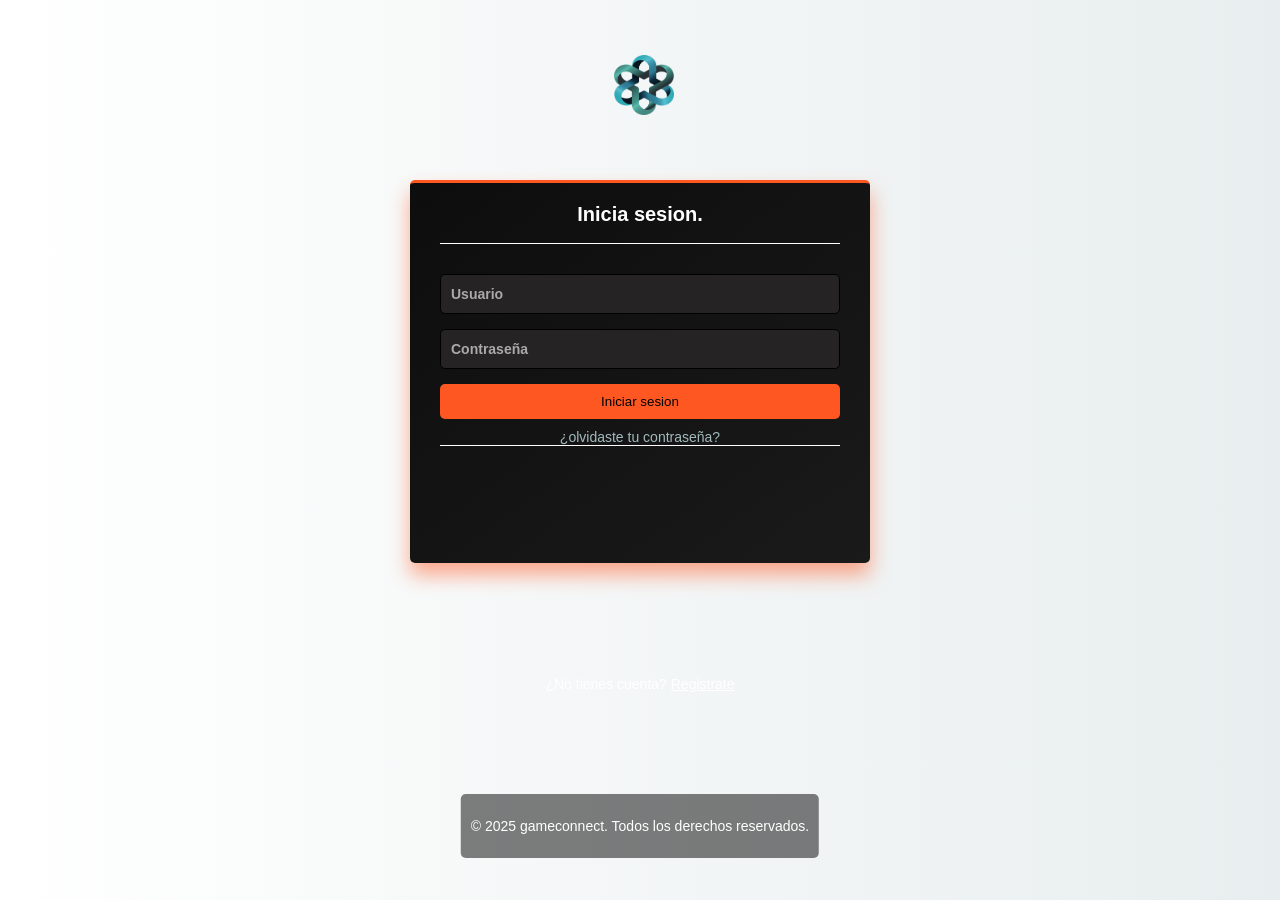
<file: src/login.html>
<!DOCTYPE html>
<html lang="en">
<head>
    <meta charset="UTF-8">
    <meta name="viewport" content="width=device-width, initial-scale=1.0">
    <title>Inicio de sesion.</title>
    <style>
        body {
            margin: 0;
            padding: 0;
            background: linear-gradient(270deg, #353533, #a3babd, #ffffff);
            background-size: 800% 800%;
            animation: gradientAnimation 15s ease infinite;
            font-family: 'Gill Sans', 'Gill Sans MT', Calibri, 'Trebuchet MS', sans-serif;
        }

        @keyframes gradientAnimation {
            0% {
                background-position: 0% 50%;
            }
            50% {
                background-position: 100% 50%;
            }
            100% {
                background-position: 0% 50%;
            }
        }

        .logo {
            position: absolute;
            top: 55px;
            left: 48%;
        }

        .login-form {
            background: linear-gradient(145deg, #0d0d0d, #1a1a1a);
            padding: 20px 30px;
            border-radius: 5px;
            border-top: #ff5722 3px solid;
            color: white;
            box-shadow: 0 12px 20px rgba(255, 87, 34, 0.5);
            width: 400px;
            height: 340px;
            margin: auto;
            margin-top: 180px;
        }

        .login-form h5 {
            margin: 0;
            text-align: center;
            height: 40px;
            margin-bottom: 30px;
            border-bottom: 1px solid;
            font-size: 20px;
        }

        .controls {
            width: 100%;
            padding: 11px 10px;
            margin-bottom: 15px;
            border-radius: 5px;
            border: 1px solid black;
            background: #252323;
            font-size: 14px;
            font-weight: bold;
            box-sizing: border-box; /* Asegura que el padding no afecte el ancho total */
        }

        .controls::placeholder {
            color: #aaa; /* Color del placeholder */
            font-size: 14px; /* Tamaño de la fuente del placeholder */
        }

        .buttons {
            width: 100%;
            padding: 10px;
            background-color: #ff5722;
            color: black;
            border: none;
            border-radius: 5px;
            cursor: pointer;
        }

        .buttons:hover {
            background-color: white;
            color: #ff5722;
        }

        .login-form p {
            text-align: center;
            margin-top: 10px;
            font-size: 14px;
            border-bottom: 1px solid;
        }

        .login-form a {
            color: #a3babd;
            text-decoration: none;
            font-size: 14px;
        }

        .login-form a:hover {
            text-decoration: underline;
        }

        .Registrate {
            position: absolute;
            top: 76%;
            left: 50%;
            transform: translate(-50%, -50%);
            text-align: center;
            font-size: 14px;
        }

        .footer {
            position: absolute;
            bottom: 10px;
            left: 50%;
            transform: translate(-50%, -50%);
            text-align: center;
            font-size: 14px;
            color: white;
            background-color: rgba(0, 0, 0, 0.5);
            padding: 10px;
            border-radius: 5px;
        }
    </style>
</head>
<body>
    <div class="logo">
        <img src="/imagenes/logo-2078018_1280.png" width="60" height="60" alt="logo de la marca">
    </div>

    <section class="login-form">
        <h5>Inicia sesion.</h5>
        <input class="controls" type="text" placeholder="Usuario" id="username" required>
        <input class="controls" type="password" placeholder="Contraseña" id="password" required>
        <a href="/src/indexcliente.html"><input class="buttons" type="submit" value="Iniciar sesion" id="loginButton"></a>
        <p><a href="#">¿olvidaste tu contraseña?</a></p>
    </section>
    <div class="Registrate">
        <p style="text-align: center; color: white;">¿No tienes cuenta? <a href="register.html" style="color: white;">Registrate</a></p>
    </div>
    <div class="footer">
        <footer>
           <p>&copy; 2025 gameconnect. Todos los derechos reservados.</p>
       </footer>
    </div>
</body>
</html>
</file>
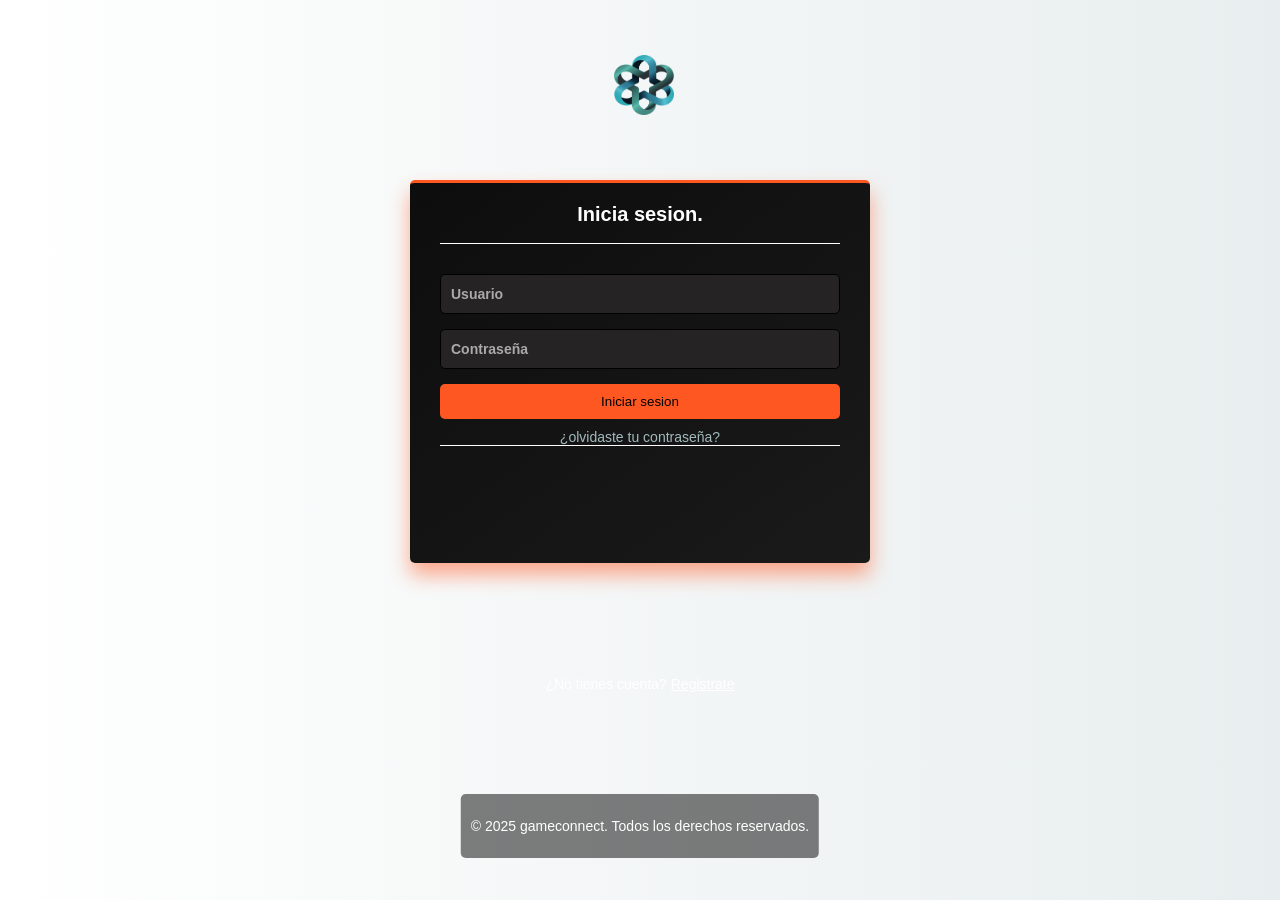
<file: src/loginadm.html>
<!DOCTYPE html>
<html lang="en">
<head>
    <meta charset="UTF-8">
    <meta name="viewport" content="width=device-width, initial-scale=1.0">
    <title>Inicio de sesion.</title>
    <style>
        body {
            margin: 0;
            padding: 0;
            background: linear-gradient(270deg, #353533, #a3babd, #ffffff);
            background-size: 800% 800%;
            animation: gradientAnimation 15s ease infinite;
            font-family: 'Gill Sans', 'Gill Sans MT', Calibri, 'Trebuchet MS', sans-serif;
        }

        @keyframes gradientAnimation {
            0% {
                background-position: 0% 50%;
            }
            50% {
                background-position: 100% 50%;
            }
            100% {
                background-position: 0% 50%;
            }
        }

        .logo {
            position: absolute;
            top: 55px;
            left: 48%;
        }

        .login-form {
            background: linear-gradient(145deg, #0d0d0d, #1a1a1a);
            padding: 20px 30px;
            border-radius: 5px;
            border-top: #ff5722 3px solid;
            color: white;
            box-shadow: 0 12px 20px rgba(255, 87, 34, 0.5);
            width: 400px;
            height: 340px;
            margin: auto;
            margin-top: 180px;
        }

        .login-form h5 {
            margin: 0;
            text-align: center;
            height: 40px;
            margin-bottom: 30px;
            border-bottom: 1px solid;
            font-size: 20px;
        }

        .controls {
            width: 100%;
            padding: 11px 10px;
            margin-bottom: 15px;
            border-radius: 5px;
            border: 1px solid black;
            background: #252323;
            font-size: 14px;
            font-weight: bold;
            box-sizing: border-box; /* Asegura que el padding no afecte el ancho total */
        }

        .controls::placeholder {
            color: #aaa; /* Color del placeholder */
            font-size: 14px; /* Tamaño de la fuente del placeholder */
        }

        .buttons {
            width: 100%;
            padding: 10px;
            background-color: #ff5722;
            color: black;
            border: none;
            border-radius: 5px;
            cursor: pointer;
        }

        .buttons:hover {
            background-color: white;
            color: #ff5722;
        }

        .login-form p {
            text-align: center;
            margin-top: 10px;
            font-size: 14px;
            border-bottom: 1px solid;
        }

        .login-form a {
            color: #a3babd;
            text-decoration: none;
            font-size: 14px;
        }

        .login-form a:hover {
            text-decoration: underline;
        }

        .Registrate {
            position: absolute;
            top: 76%;
            left: 50%;
            transform: translate(-50%, -50%);
            text-align: center;
            font-size: 14px;
        }

        .footer {
            position: absolute;
            bottom: 10px;
            left: 50%;
            transform: translate(-50%, -50%);
            text-align: center;
            font-size: 14px;
            color: white;
            background-color: rgba(0, 0, 0, 0.5);
            padding: 10px;
            border-radius: 5px;
        }
    </style>
</head>
<body>
    <div class="logo">
        <img src="/imagenes/logo-2078018_1280.png" width="60" height="60" alt="logo de la marca">
    </div>

    <section class="login-form">
        <h5>Inicia sesion.</h5>
        <input class="controls" type="text" placeholder="Usuario" id="username" required>
        <input class="controls" type="password" placeholder="Contraseña" id="password" required>
        <a href="/src/indexadmin.html"><input class="buttons" type="submit" value="Iniciar sesion" id="loginButton"></a>
        <p><a href="#">¿olvidaste tu contraseña?</a></p>
    </section>
    <div class="Registrate">
        <p style="text-align: center; color: white;">¿No tienes cuenta? <a href="register.html" style="color: white;">Registrate</a></p>
    </div>
    <div class="footer">
        <footer>
           <p>&copy; 2025 gameconnect. Todos los derechos reservados.</p>
       </footer>
    </div>
</body>
</html>
</file>
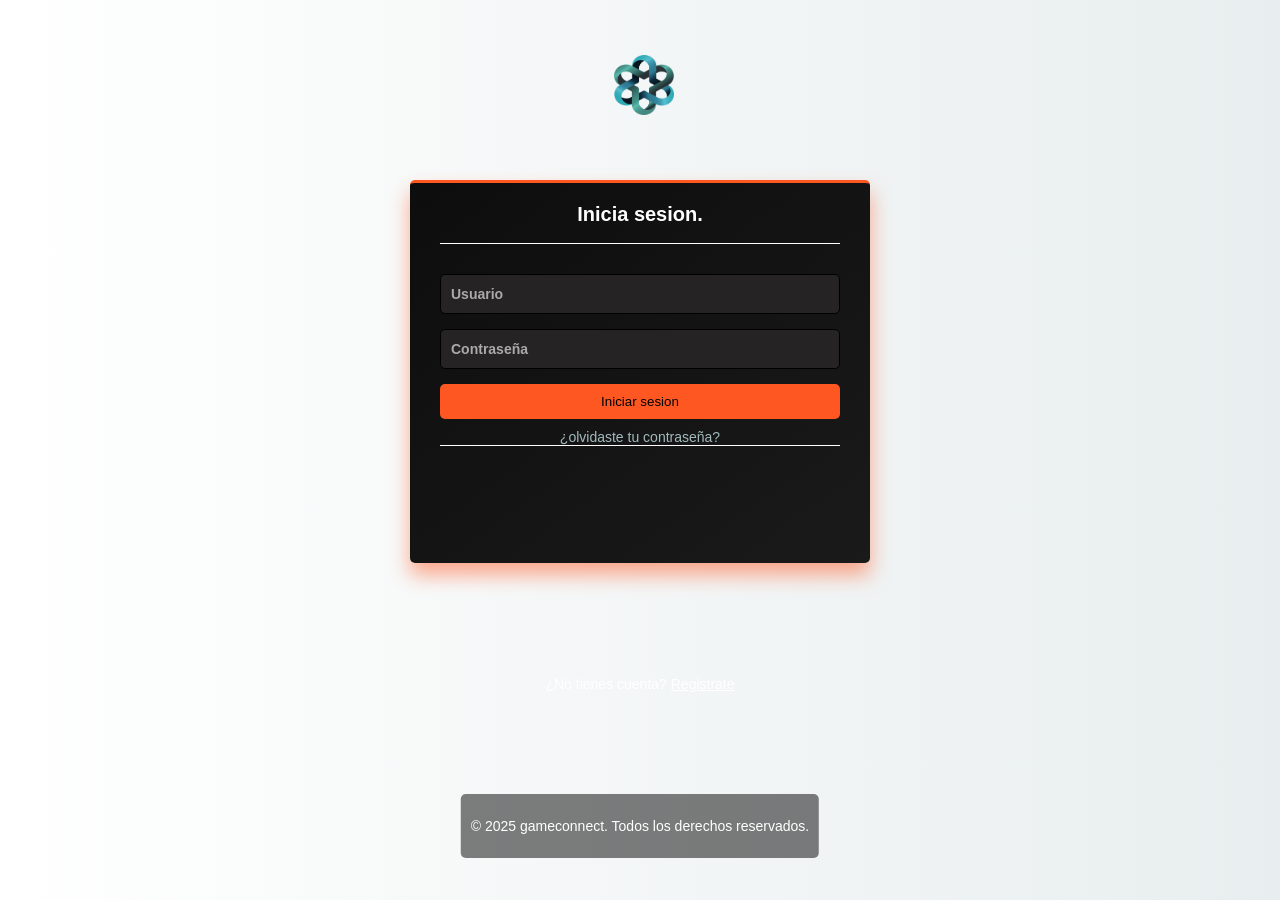
<file: src/loginemp.html>
<!DOCTYPE html>
<html lang="en">
<head>
    <meta charset="UTF-8">
    <meta name="viewport" content="width=device-width, initial-scale=1.0">
    <title>Inicio de sesion.</title>
    <style>
        body {
            margin: 0;
            padding: 0;
            background: linear-gradient(270deg, #353533, #a3babd, #ffffff);
            background-size: 800% 800%;
            animation: gradientAnimation 15s ease infinite;
            font-family: 'Gill Sans', 'Gill Sans MT', Calibri, 'Trebuchet MS', sans-serif;
        }

        @keyframes gradientAnimation {
            0% {
                background-position: 0% 50%;
            }
            50% {
                background-position: 100% 50%;
            }
            100% {
                background-position: 0% 50%;
            }
        }

        .logo {
            position: absolute;
            top: 55px;
            left: 48%;
        }

        .login-form {
            background: linear-gradient(145deg, #0d0d0d, #1a1a1a);
            padding: 20px 30px;
            border-radius: 5px;
            border-top: #ff5722 3px solid;
            color: white;
            box-shadow: 0 12px 20px rgba(255, 87, 34, 0.5);
            width: 400px;
            height: 340px;
            margin: auto;
            margin-top: 180px;
        }

        .login-form h5 {
            margin: 0;
            text-align: center;
            height: 40px;
            margin-bottom: 30px;
            border-bottom: 1px solid;
            font-size: 20px;
        }

        .controls {
            width: 100%;
            padding: 11px 10px;
            margin-bottom: 15px;
            border-radius: 5px;
            border: 1px solid black;
            background: #252323;
            font-size: 14px;
            font-weight: bold;
            box-sizing: border-box; /* Asegura que el padding no afecte el ancho total */
        }

        .controls::placeholder {
            color: #aaa; /* Color del placeholder */
            font-size: 14px; /* Tamaño de la fuente del placeholder */
        }

        .buttons {
            width: 100%;
            padding: 10px;
            background-color: #ff5722;
            color: black;
            border: none;
            border-radius: 5px;
            cursor: pointer;
        }

        .buttons:hover {
            background-color: white;
            color: #ff5722;
        }

        .login-form p {
            text-align: center;
            margin-top: 10px;
            font-size: 14px;
            border-bottom: 1px solid;
        }

        .login-form a {
            color: #a3babd;
            text-decoration: none;
            font-size: 14px;
        }

        .login-form a:hover {
            text-decoration: underline;
        }

        .Registrate {
            position: absolute;
            top: 76%;
            left: 50%;
            transform: translate(-50%, -50%);
            text-align: center;
            font-size: 14px;
        }

        .footer {
            position: absolute;
            bottom: 10px;
            left: 50%;
            transform: translate(-50%, -50%);
            text-align: center;
            font-size: 14px;
            color: white;
            background-color: rgba(0, 0, 0, 0.5);
            padding: 10px;
            border-radius: 5px;
        }
    </style>
</head>
<body>
    <div class="logo">
        <img src="/imagenes/logo-2078018_1280.png" width="60" height="60" alt="logo de la marca">
    </div>

    <section class="login-form">
        <h5>Inicia sesion.</h5>
        <input class="controls" type="text" placeholder="Usuario" id="username" required>
        <input class="controls" type="password" placeholder="Contraseña" id="password" required>
        <a href="/src/indexempleado.html"><input class="buttons" type="submit" value="Iniciar sesion" id="loginButton"></a>
        <p><a href="#">¿olvidaste tu contraseña?</a></p>
    </section>
    <div class="Registrate">
        <p style="text-align: center; color: white;">¿No tienes cuenta? <a href="register.html" style="color: white;">Registrate</a></p>
    </div>
    <div class="footer">
        <footer>
           <p>&copy; 2025 gameconnect. Todos los derechos reservados.</p>
       </footer>
    </div>
</body>
</html>
</file>
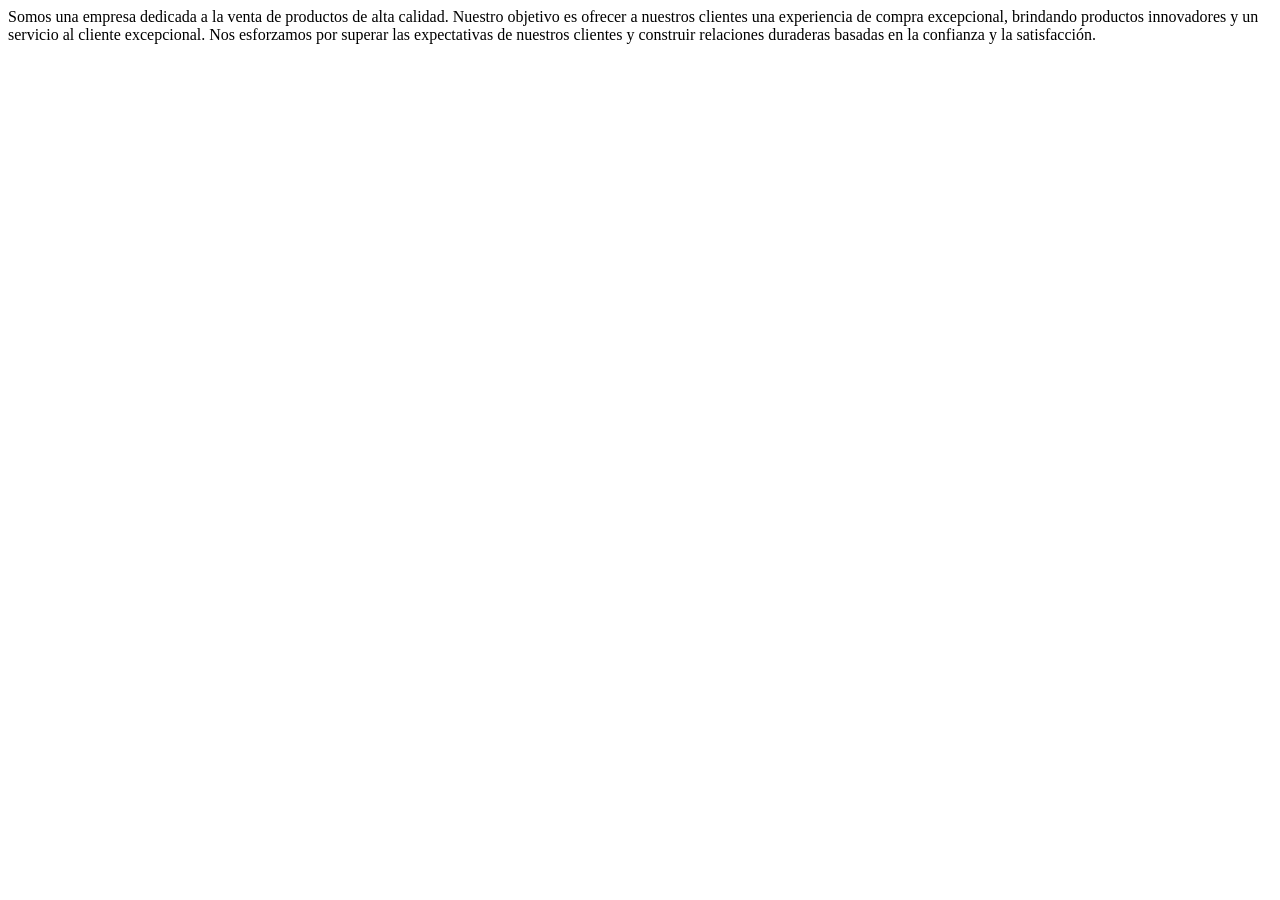
<file: src/sobrenosotros.html>
<!DOCTYPE html>
<html lang="en">
<head>
    <meta charset="UTF-8">
    <meta name="viewport" content="width=device-width, initial-scale=1.0">
    <title>Sobre nosotros.</title>
</head>
<body>
    Somos una empresa dedicada a la venta de productos de alta calidad. Nuestro objetivo es ofrecer a nuestros clientes una experiencia de compra excepcional, brindando productos innovadores y un servicio al cliente excepcional. Nos esforzamos por superar las expectativas de nuestros clientes y construir relaciones duraderas basadas en la confianza y la satisfacción.
</body>
</html>
</file>
